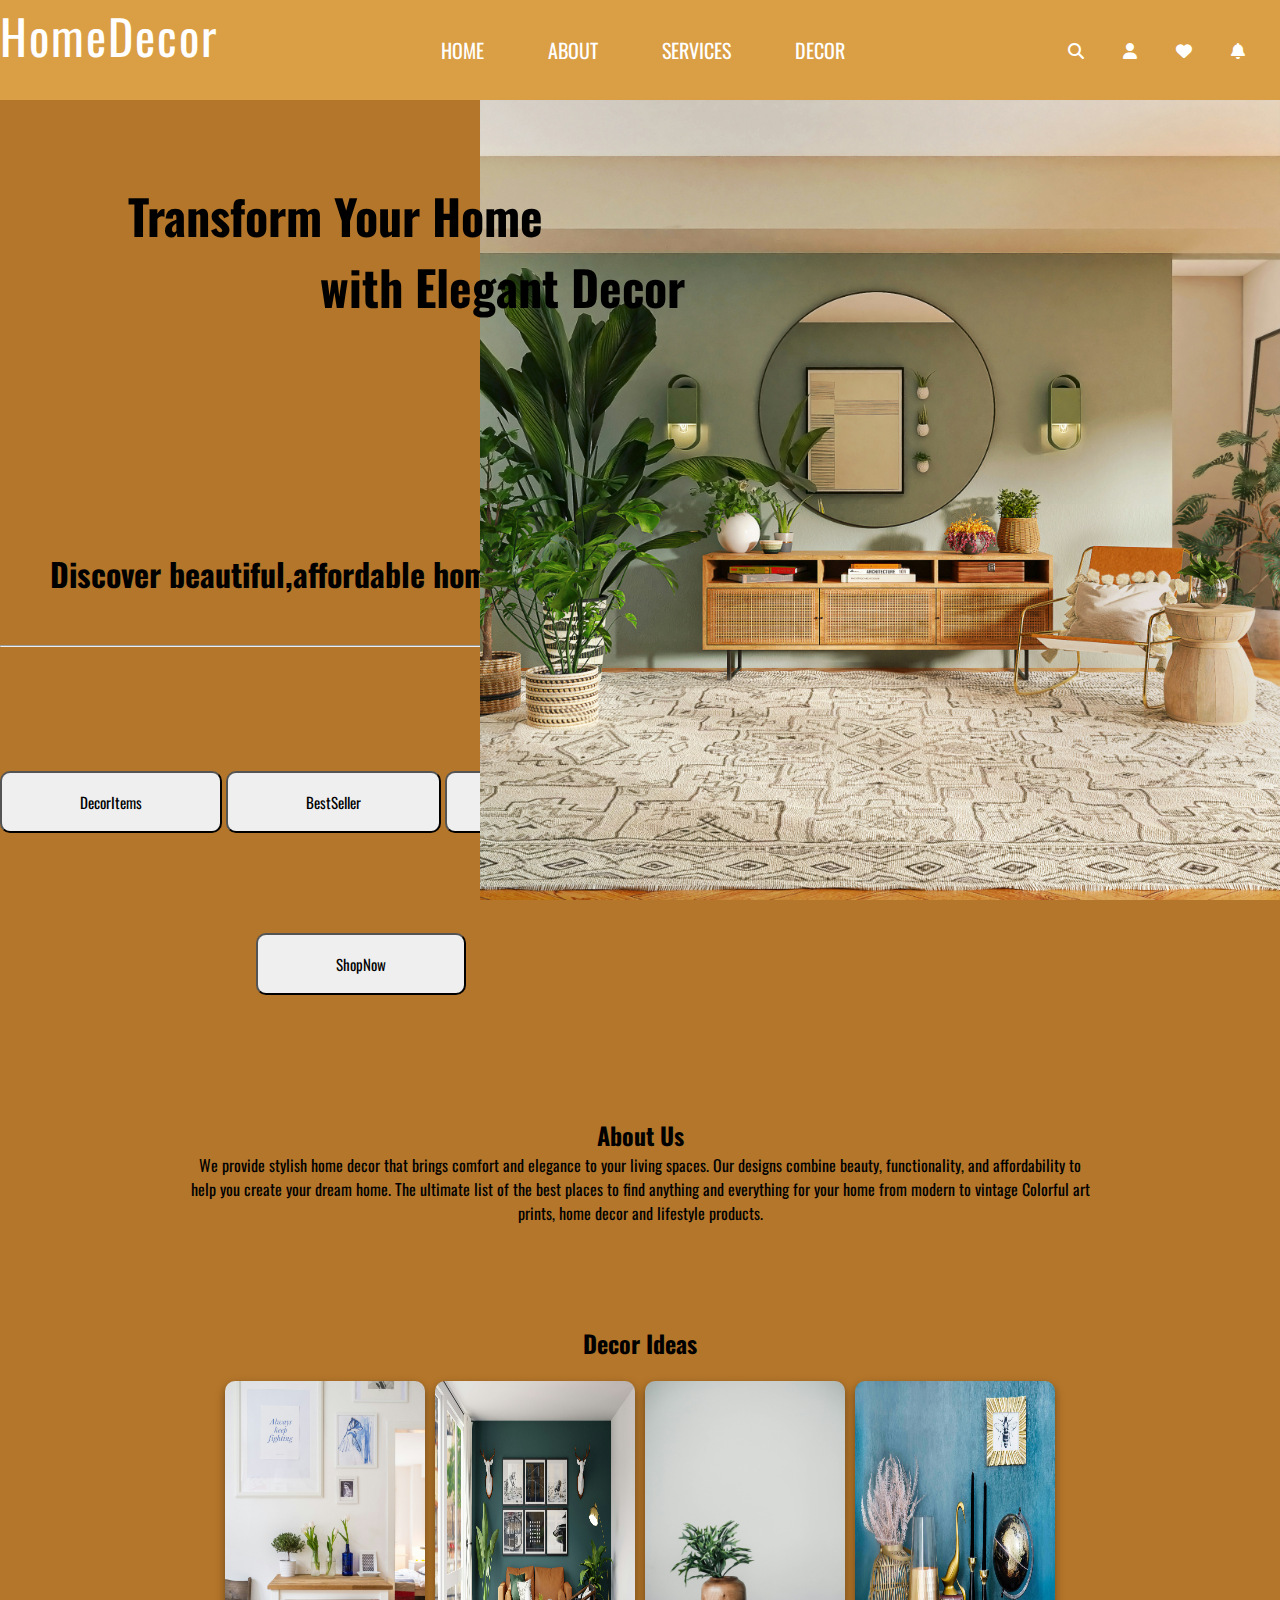
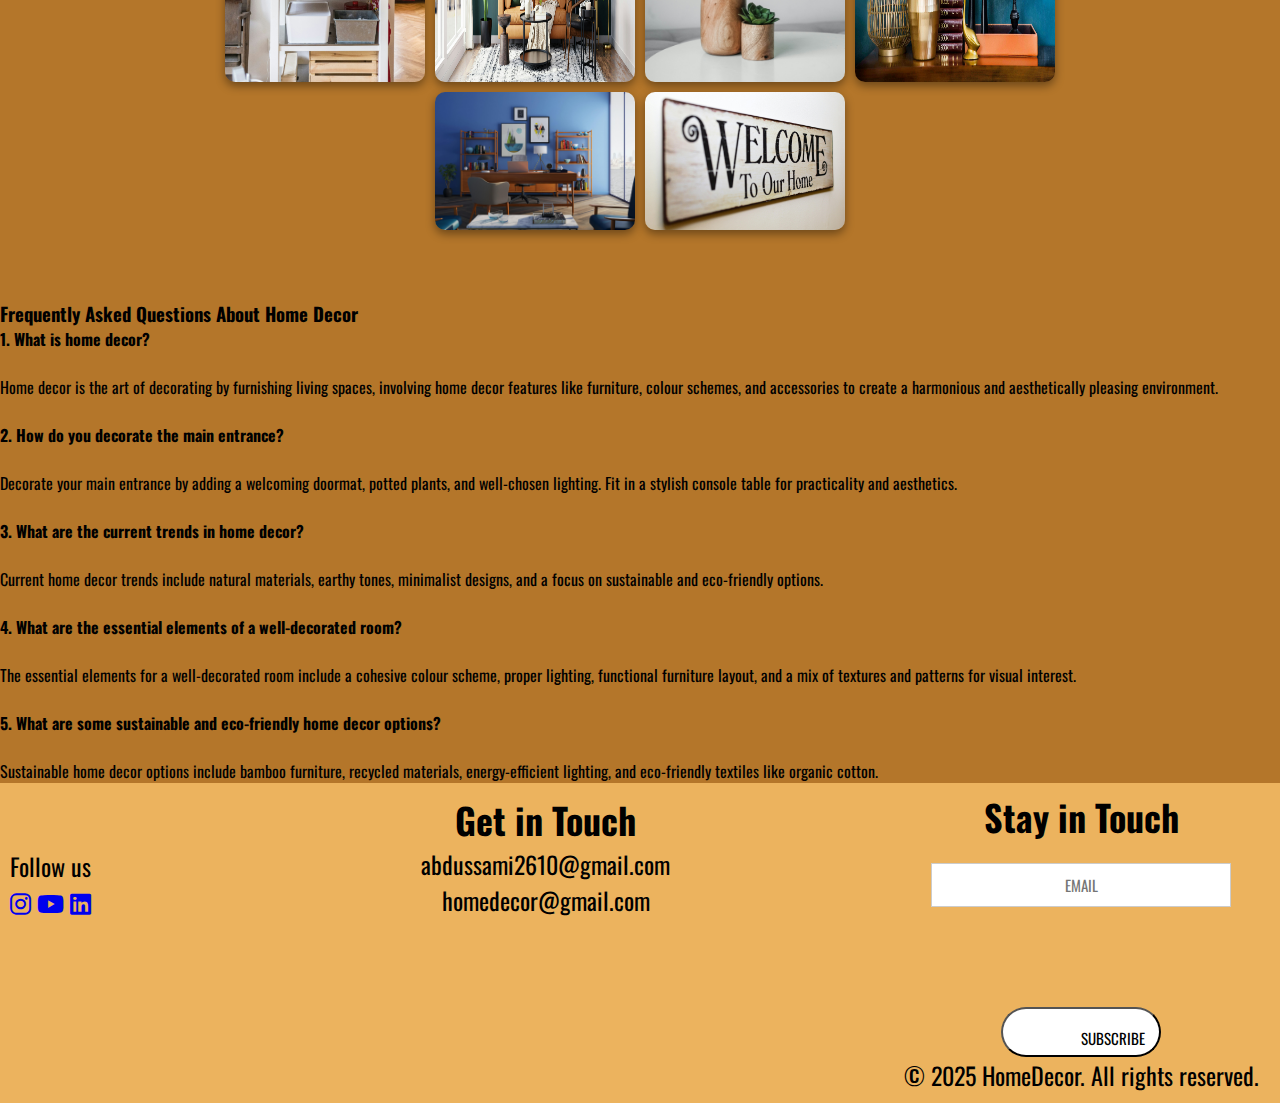
<file: task2(landing page)/index.html>
<!DOCTYPE html>
<html lang="en">
<head>
    <meta charset="UTF-8">
    <meta name="viewport" content="width=device-width, initial-scale=1.0">
    <title>HomeDecor</title>
    <link rel="stylesheet" href="style.css">
    <link rel="preconnect" href="https://fonts.googleapis.com">
    <link href="https://fonts.googleapis.com/css2?family=Oswald:wght@200..700&family=Quicksand:wght@300..700&display=swap" rel="stylesheet">
     <link rel="stylesheet" href="https://cdnjs.cloudflare.com/ajax/libs/font-awesome/6.7.2/css/all.min.css" integrity="sha512-Evv84Mr4kqVGRNSgIGL/F/aIDqQb7xQ2vcrdIwxfjThSH8CSR7PBEakCr51Ck+w+/U6swU2Im1vVX0SVk9ABhg==" crossorigin="anonymous" referrerpolicy="no-referrer" />

</head>
<body>
    <header>
        <nav>
          <div class="logo">
            HomeDecor
          </div> 
          <div class="menu">
            <a href="#">Home</a>
            <a href="#">About</a>
            <a href="#">Services</a>
            <a href="#">Decor</a>
          </div>
          <div class="icons">
            <i class="fa fa-search"></i>
            <i class="fa fa-user"></i>
            <i class="fa fa-heart"></i>
            <i class="fa fa-bell"></i>
          </div>
        </nav>
        <div class="pic">
        <img src="decor1.jpg">
        </div>
    </header>
    <section class="front">
        <div class="hero">
        <pre><h2>Transform Your Home 
                with Elegant Decor</h2></pre>
        </div>
        <div class="text">
        <h3>Discover beautiful,affordable home decor today.</h3>
        </div>
        <br>
        <br> 
    </section>
<hr>
<br>
    <section>
        <div class="button-container">
        <button>DecorItems</button>
        <button>BestSeller</button>
        <button>NewArivals</button>
        <pre>
                                                                <button>ShopNow</button>
        </pre>
        </div>
    </section>
<br>
<br>
    <section class="section">
        <h2>About Us</h2>
        <p>We provide stylish home decor that brings comfort and elegance to your living spaces. Our designs combine beauty, functionality, and affordability to help you create your dream home.
            The ultimate list of the best places to find anything and everything for your home from modern to vintage
            Colorful art prints, home decor and lifestyle products.
        </p>
    </section>
    <section class="section">
        <h2>Decor Ideas</h2>
        <div class="gallery">
            <img src="decor3.jpg " alt="decor pic1">
            <img src="decor4.jpg" alt="decor pic2" height="100px" >
            <img src="decor2.jpg">
            <img src="decor5.jpg">
            <img src="decor6.jpg">
            <img src="decor7.jpg">
            </div>
    </section>
    <section class="question">
        <h3>Frequently Asked Questions About Home Decor</h3>
        <pre><h4>1. What is home decor?</h4>
Home decor is the art of decorating by furnishing living spaces, involving home decor features like furniture, colour schemes, and accessories to create a harmonious and aesthetically pleasing environment.

<h4>2. How do you decorate the main entrance?</h4>
Decorate your main entrance by adding a welcoming doormat, potted plants, and well-chosen lighting. Fit in a stylish console table for practicality and aesthetics.

<h4>3. What are the current trends in home decor?</h4>
Current home decor trends include natural materials, earthy tones, minimalist designs, and a focus on sustainable and eco-friendly options.

<h4>4. What are the essential elements of a well-decorated room?</h4>
The essential elements for a well-decorated room include a cohesive colour scheme, proper lighting, functional furniture layout, and a mix of textures and patterns for visual interest.

<h4>5. What are some sustainable and eco-friendly home decor options?</h4>
Sustainable home decor options include bamboo furniture, recycled materials, energy-efficient lighting, and eco-friendly textiles like organic cotton.
</pre>
</section>
  

    <footer>
        <div class="contact">
       <p><h2>Get in Touch</h2>
        abdussami2610@gmail.com <br>
        homedecor@gmail.com
        </p>
    </div>
        <div class="social">
        <span>Follow us<br></span>
        <a href="https://www.instagram.com/"><i class="fa-brands fa-instagram"></i></a>
        <a href="https://www.youtube.com/shorts/JE3iw-UT7ys"><i class="fa-brands fa-youtube"></i></a>
        <a href="https://www.linkedin.com/in/abdus-sami-a85540372/"><i class="fa-brands fa-linkedin"></i></a>
    </div>
    <div class="container">
        <h2>Stay in Touch</h2>
        <div class="form">
            <input type="email" placeholder="EMAIL">
            <button>SUBSCRIBE</button>
        </div>
        <p>&copy; 2025 HomeDecor. All rights reserved.</p>
    </div>
    
    </footer>
</body>
</html>
</file>
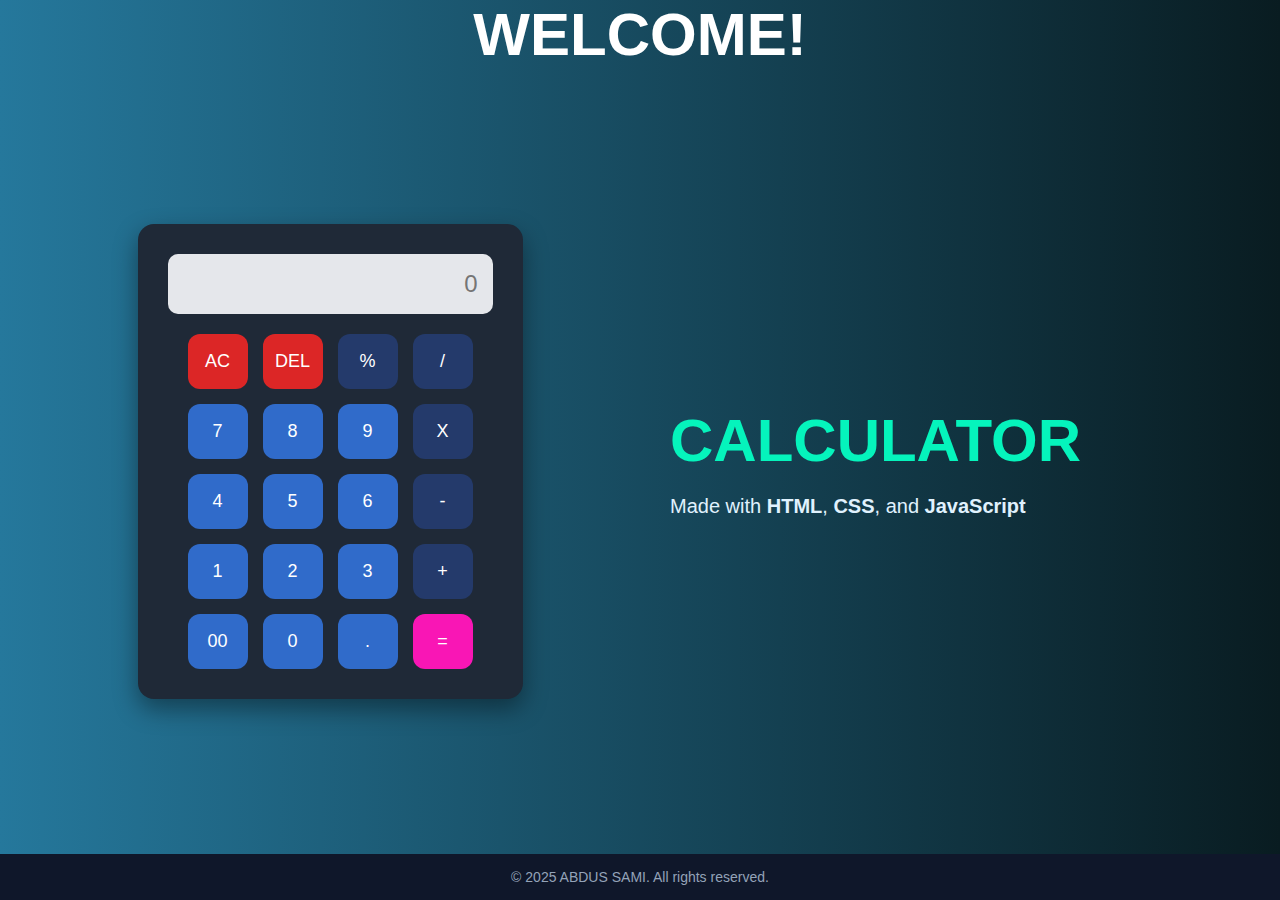
<file: task3/index.html>
<!DOCTYPE html>
<html lang="en">
<head>
  <meta charset="UTF-8" />
  <meta name="viewport" content="width=device-width, initial-scale=1.0" />
  <title>Calculator</title>
  <link rel="stylesheet" href="style.css" />
</head>
<body>
  <h1 class="text">WELCOME!</h1>
  <div class="main-wrapper">
    <!-- LEFT: Calculator -->
    <div class="left-panel">
      <div class="calc-container">
        <input type="text" id="display" placeholder="0" readonly />
        <div class="btn-grid">
          <button class="btn action">AC</button>
          <button class="btn action">DEL</button>
          <button class="btn operator">%</button>
          <button class="btn operator">/</button>

          <button class="btn">7</button>
          <button class="btn">8</button>
          <button class="btn">9</button>
          <button class="btn operator">X</button>

          <button class="btn">4</button>
          <button class="btn">5</button>
          <button class="btn">6</button>
          <button class="btn operator">-</button>

          <button class="btn">1</button>
          <button class="btn">2</button>
          <button class="btn">3</button>
          <button class="btn operator">+</button>

          <button class="btn">00</button>
          <button class="btn">0</button>
          <button class="btn">.</button>
          <button class="btn equal">=</button>
        </div>
      </div>
    </div>

    <!-- RIGHT: Description -->
    <div class="right-panel">
      <h1>CALCULATOR</h1>
      <p>Made with <strong>HTML</strong>, <strong>CSS</strong>, and <strong>JavaScript</strong></p>
    </div>
  </div>

  <!-- FOOTER -->
  <footer>
    <p>&copy; 2025 ABDUS SAMI. All rights reserved.</p>
  </footer>

  <script src="calculator.js"></script>
</body>
</html>
</file>
<file: task2(landing page)/style.css>
* {
    margin: 0;
    padding: 0;
    box-sizing: border-box;
    font-family: "Oswald", sans-serif  
}
body{
    background-color: rgb(180, 118, 42);
    color: black;
}
header{
    width: 100%;
    min-height: 100vh;
    position: relative;
}
nav{
    position: sticky;
    top: 0;
    z-index: 90;
    width: 100%;
    height: 100px;
    background: rgb(218, 158, 69);
    display: flex;
    justify-content: space-between;
    align-items: center;
}
.logo{
    font-size: 3em;
    letter-spacing: 2px;
    color: white;
    margin-bottom:auto
}
.menu a{
    text-decoration: none;
    color: black;
    font-size: 20px;
    padding:20px 30px ;
    text-transform: uppercase;
    color: white;
}
.icons i{
    padding-right: 35px;
    letter-spacing: 30x;
    color: white;
}
.pic img{  
    position: absolute;
    right: 0%;
    max-height: 800px;
}
.hero{
    position: absolute;
    top: 20%;
    left: 10%;
    max-width: 500px;
    z-index: 99;
}
.hero h2{
    font-size: 3em;
}
.text h3{
    margin-top: -350px;
    font-size: 2rem; 
    padding-left: 50px;
}
button{
    margin-top: 100px;
    padding: 18px 78px;
    border-radius: 10px;
    font-size: 15px;
    cursor: pointer;
}
button:hover {
    transform: scale(1.05);
}
.section {
    text-align: center;
    padding: 50px;
    max-width: 1000px;
    margin: auto;
}
.gallery{
    display: flex;
    flex-wrap: wrap;
    gap: 10px;
    padding: 20px;
    justify-content: center;
}
.gallery img {
    width: 200px;
    height: auto;
    max-width: 300px;
    border-radius: 10px;
    box-shadow: 0 4px 10px rgba(0,0,0,0.4);
    transition: transform 0.3s ease;
}
.gallery img:hover {
    transform: scale(1.05);
}
footer {
    text-align: center;
    padding: 10px;
    background-color: rgb(236, 179, 94);
    color: black;
    font-size: 1.5em;
}
.contact{
    padding-right: 15%;
}
.container{
    text-align: center;
    margin-top: -130px;
    padding-left: 70%;
}
.form{
    display: flexbox;
    margin-top: 20px;
}
.form input{
    text-align: center;
    padding: 10px;
    font-size: 15px;
    border: 1px solid #ccc;
    width: 300px;
}
.form button{
    background-color: white;
    color: black;
    height: 50px;
    width: 120px;
    border-radius: 70px;
    cursor: pointer;
    font-size: 15px;
}
.social{
    text-align: left;
    margin-top: -70px;
}
</file>
<file: task3/style.css>
* {
  margin: 0;
  padding: 0;
  box-sizing: border-box;
  font-family: 'Segoe UI', sans-serif;
}

body {
  height: 100vh;
  background: linear-gradient(to left, #091c21, #25789c);
  color: #fff;
  display: flex;
  flex-direction: column;
  justify-content: space-between;
}

.text{
  text-align: center;
  font-size: 60px;
}

.main-wrapper {
  display: flex;
  flex: 1;
  justify-content: space-between;
  padding: 50px;
}

/* Left Side Calculator */
.left-panel {
  flex: 1;
  display: flex;
  justify-content: center;
  align-items: center;
}

.calc-container {
  background-color: #1f2937;
  padding: 30px;
  border-radius: 16px;
  box-shadow: 0 10px 25px rgba(0, 0, 0, 0.4);
}

input#display {
  width: 100%;
  height: 60px;
  background-color: #e5e7eb;
  border: none;
  border-radius: 10px;
  text-align: right;
  font-size: 24px;
  padding-right: 15px;
  margin-bottom: 20px;
  color: black;
}

.btn-grid {
  display: grid;
  grid-template-columns: repeat(4, 60px);
  gap: 15px;
  justify-content: center;
}

.btn {
  height: 55px;
  font-size: 18px;
  border: none;
  border-radius: 12px;
  background-color: #306bca;
  color: #fff;
  transition: all 0.2s ease;
  cursor: pointer;
}

.btn:hover {
  background-color: #b8cae3;
  transform: scale(1.05);
}

.operator {
  background-color: #243a6b;
}

.equal {
  background-color: #f916b5;
}

.action {
  background-color: #dc2626;
}

/* Right Panel Description */
.right-panel {
  flex: 1;
  display: flex;
  flex-direction: column;
  justify-content: center;
  padding-left: 60px;
}

.right-panel h1 {
  font-size: 60px;
  color: #05f4bc;
  margin-bottom: 20px;
  text-decoration: 2px solid red;
}

.right-panel p {
  font-size: 20px;
  color: #e0f2fe;
}

/* Footer */
footer {
  background-color: #0f172a;
  text-align: center;
  padding: 15px 0;
  font-size: 14px;
  color: #94a3b8;
}
</file>
